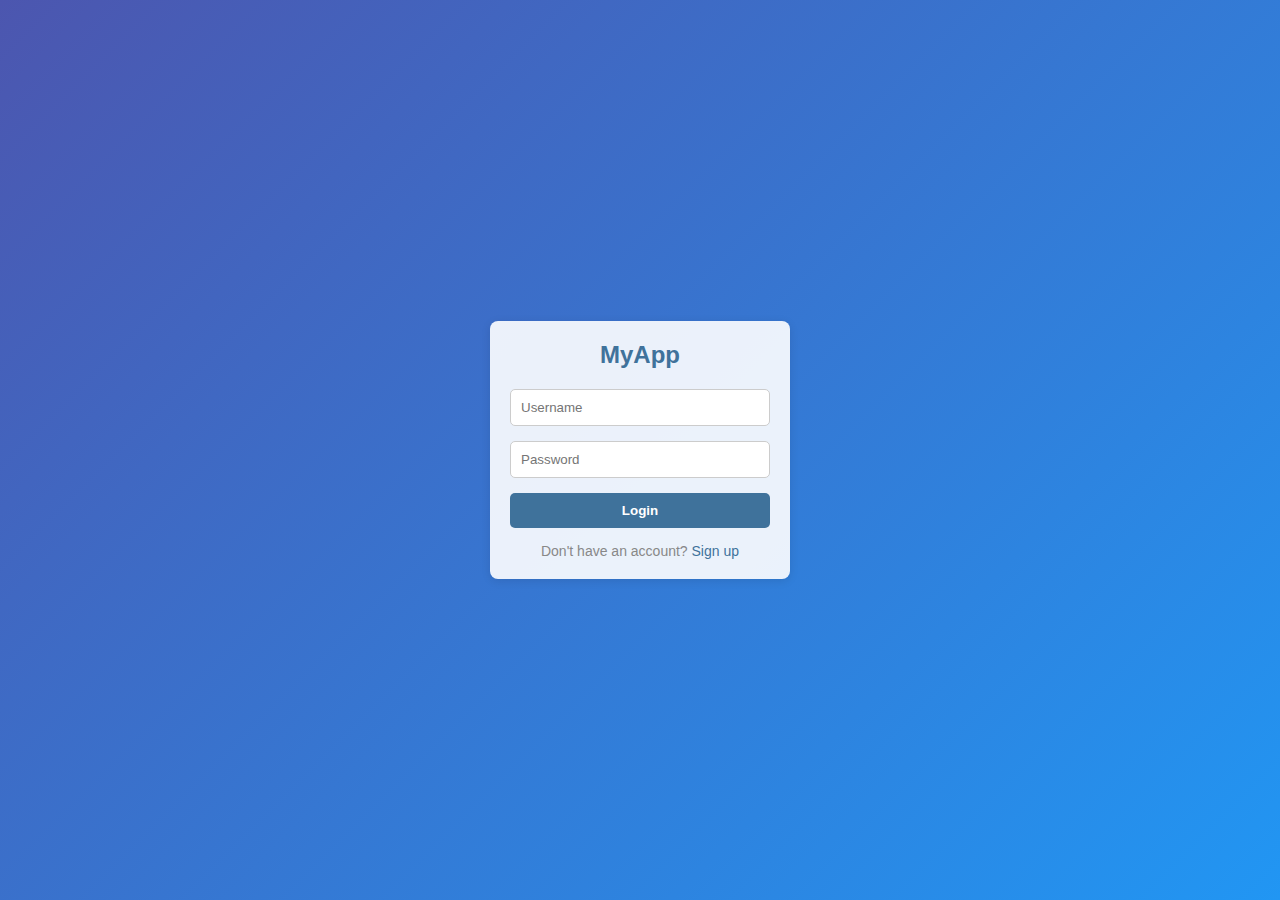
<file: login.html>
<!DOCTYPE html>
<html lang="en">
<head>
    <meta charset="UTF-8">
    <meta name="viewport" content="width=device-width, initial-scale=1.0">
    <title>Login Page</title>
    
    <!-- Inline CSS -->
    <style>
        /* Basic Reset */
        * {
            margin: 0;
            padding: 0;
            box-sizing: border-box;
        }

        /* Body Styles */
        body {
            font-family: 'Arial', sans-serif;
            background: url('background.webp') no-repeat center center/cover;
            display: flex;
            justify-content: center;
            align-items: center;
            height: 100vh;
        }

        /* Login Container */
        .login-container {
            background-color: rgba(255, 255, 255, 0.9); /* Semi-transparent background */
            padding: 20px;
            border-radius: 8px;
            box-shadow: 0 2px 10px rgba(0, 0, 0, 0.1);
            width: 300px;
            text-align: center;
        }
        /* background foto */
        body {
            background: linear-gradient(135deg, #4c56af, #2196F3);
            height: 100vh;
            margin: 0;
            display: flex;
            justify-content: center;
            align-items: center;
        }
        
        /* Logo */
        .logo {
            font-size: 24px;
            font-weight: bold;
            margin-bottom: 20px;
            color: #3f729b; /* Different color */
        }

        /* Input Fields */
        .input-field {
            width: 100%;
            padding: 10px;
            margin-bottom: 15px;
            border: 1px solid #ccc;
            border-radius: 5px;
        }

        /* Login Button */
        .login-button {
            width: 100%;
            padding: 10px;
            background-color: #3f729b; /* Different color */
            color: white;
            border: none;
            border-radius: 5px;
            cursor: pointer;
            font-weight: bold;
        }

        /* Button Hover Effect */
        .login-button:hover {
            background-color: #2c5c7e; /* Darker shade on hover */
        }

        /* Footer Text */
        .footer-text {
            margin-top: 15px;
            font-size: 14px;
            color: #888;
        }

        /* Link Styles */
        .footer-text a {
            color: #3f729b; /* Link color */
            text-decoration: none; /* Remove underline */
        }

        /* Link Hover Effect */
        .footer-text a:hover {
            text-decoration: underline; /* Underline on hover */
        }
    </style>
</head>
<body>
    

    <div class="login-container">
        <div class="logo">MyApp</div>
        <form onsubmit="redirectToIndex(event);">
            <input type="text" class="input-field" placeholder="Username" name="username" required>
            <input type="password" class="input-field" placeholder="Password" name="password" required>
            <button type="submit" class="login-button">Login</button>
        </form>
        <div class="footer-text">Don't have an account? <a href="signup.html">Sign up</a></div>
    </div>
    <script>
        function redirectToIndex(event) {
            event.preventDefault(); // Mencegah error 405
            window.location.href = "index.html"; // Redirect ke index.html
        }
    </script>
</body>
</html>
</file>
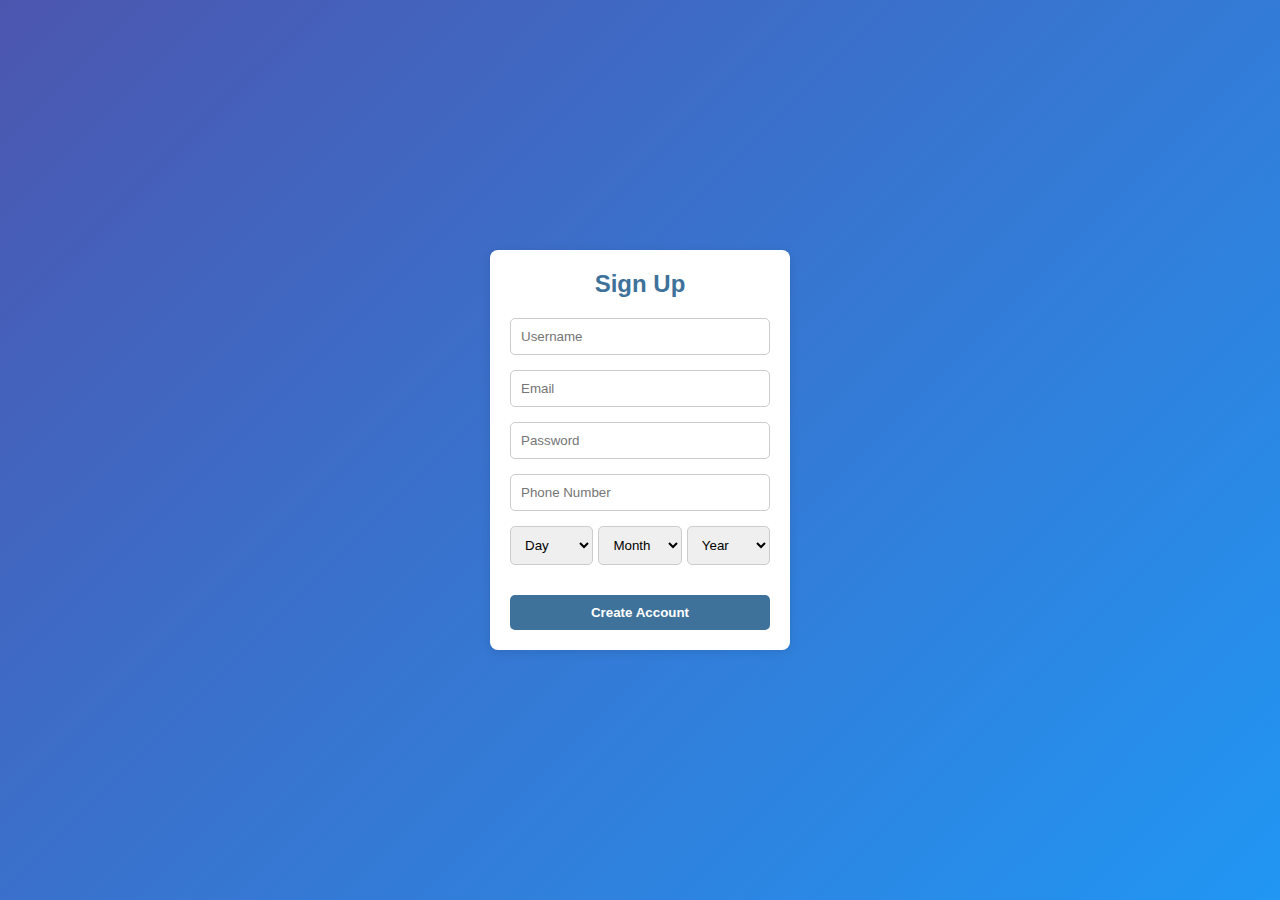
<file: signup.html>
<!DOCTYPE html>
<html lang="en">
<head>
    <meta charset="UTF-8">
    <meta name="viewport" content="width=device-width, initial-scale=1.0">
    <title>Sign Up Page</title>
    
    <!-- Inline CSS -->
    <style>
        /* Basic Reset */
        * {
            margin: 0;
            padding: 0;
            box-sizing: border-box;
        }

        /* Body Styles */
        body {
            font-family: 'Arial', sans-serif;
            background: url('background.webp') no-repeat center center/cover;
            display: flex;
            justify-content: center;
            align-items: center;
            height: 100vh;
        }
        /* background */
        body {
            background: linear-gradient(135deg, #4c56af, #2196F3);
            height: 100vh;
            margin: 0;
            display: flex;
            justify-content: center;
            align-items: center;
        }

        /* Signup Container */
        .signup-container {
            background-color: #ffffff;
            padding: 20px;
            border-radius: 8px;
            box-shadow: 0 2px 10px rgba(0, 0, 0, 0.1);
            width: 300px;
            text-align: center;
        }

        /* Logo */
        .logo {
            font-size: 24px;
            font-weight: bold;
            margin-bottom: 20px;
            color: #3f729b;
        }

        /* Input Fields */
        .input-field {
            width: 100%;
            padding: 10px;
            margin-bottom: 15px;
            border: 1px solid #ccc;
            border-radius: 5px;
        }

        /* Signup Button */
        .signup-button {
            width: 100%;
            padding: 10px;
            background-color: #3f729b;
            color: white;
            border: none;
            border-radius: 5px;
            cursor: pointer;
            font-weight: bold;
        }

        /* Button Hover Effect */
        .signup-button:hover {
            background-color: #2c5c7e;
        }

        /* Date of Birth Container */
        .dob-container {
            display: flex;
            justify-content: space-between;
            margin-bottom: 15px;
        }

        /* Dropdown Styles */
        .dob-field {
            width: 32%;
        }
    </style>
</head>
<body>

    <div class="signup-container">
        <div class="logo">Sign Up</div>
        <form id="signup-form" onsubmit="return redirectToLogin();">
            <input type="text" class="input-field" placeholder="Username" required>
            <input type="email" class="input-field" placeholder="Email" required>
            <input type="password" class="input-field" placeholder="Password" required>
            <input type="text" class="input-field" placeholder="Phone Number" required>
            
            <div class="dob-container">
                <select class="input-field dob-field" required>
                    <option value="" disabled selected>Day</option>
                    <script>
                        for (let i = 1; i <= 31; i++) {
                            document.write(`<option value="${i}">${i}</option>`);
                        }
                    </script>
                </select>
                <select class="input-field dob-field" required>
                    <option value="" disabled selected>Month</option>
                    <script>
                        const months = ["January", "February", "March", "April", "May", "June", 
                                        "July", "August", "September", "October", "November", "December"];
                        months.forEach((month, index) => {
                            document.write(`<option value="${index + 1}">${month}</option>`);
                        });
                    </script>
                </select>
                <select class="input-field dob-field" required>
                    <option value="" disabled selected>Year</option>
                    <script>
                        const currentYear = new Date().getFullYear();
                        for (let i = currentYear; i >= 1900; i--) {
                            document.write(`<option value="${i}">${i}</option>`);
                        }
                    </script>
                </select>
            </div>
            
            <button type="submit" class="signup-button">Create Account</button>
        </form>
    </div>

    <script>
        function redirectToLogin() {
            alert("Sign-up successful! Redirecting to login page...");
            window.location.href = "login.html";
            return false; // Prevent actual form submission
        }
    </script>

</body>
</html>
</file>
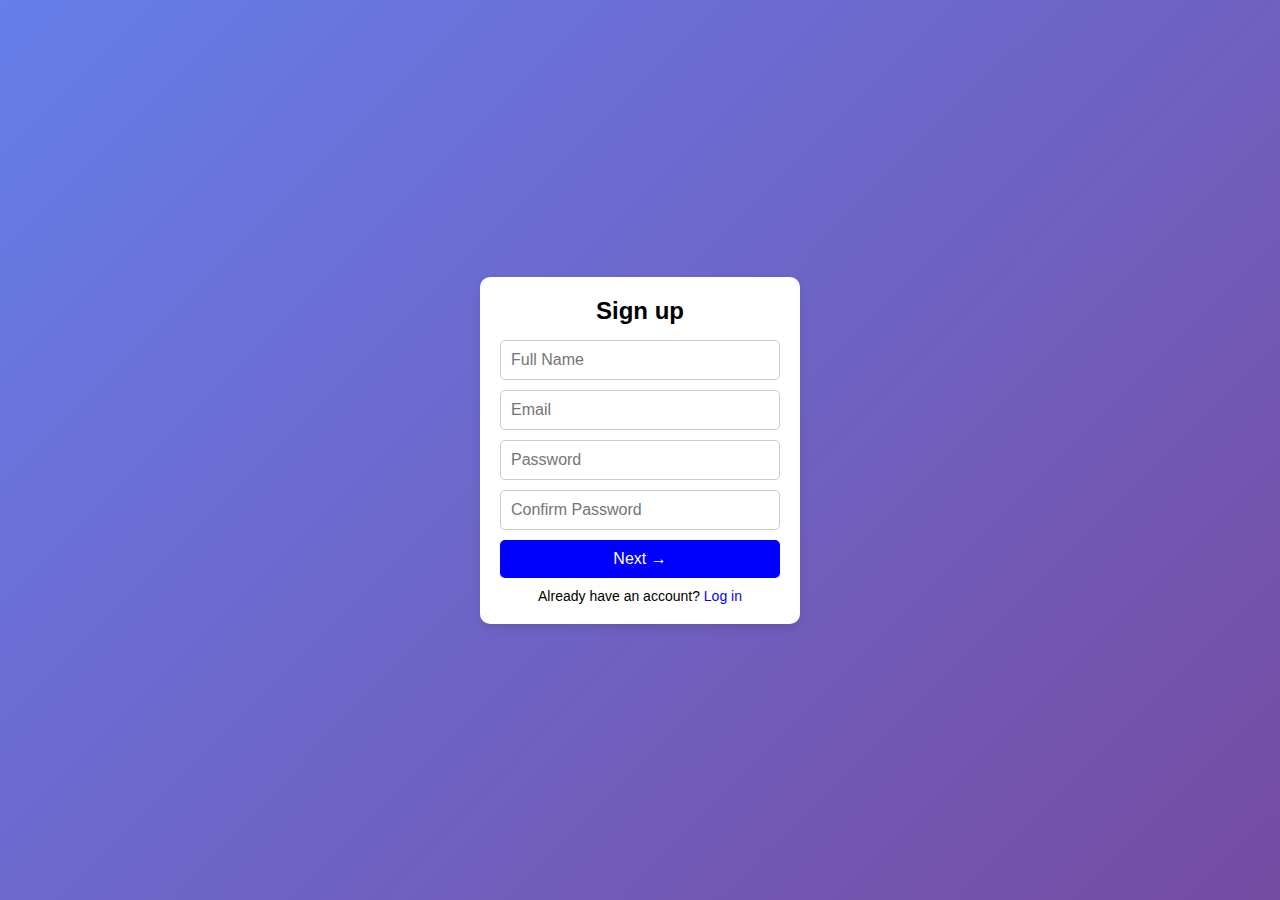
<file: kelompok5/html/signup.html>
<!DOCTYPE html>
<html lang="en">
<head>
    <meta charset="UTF-8">
    <meta name="viewport" content="width=device-width, initial-scale=1.0">
    <title>Sign Up</title>
    <style>
        * {
            margin: 0;
            padding: 0;
            box-sizing: border-box;
        }
        body {
            display: flex;
            justify-content: center;
            align-items: center;
            height: 100vh;
            background: linear-gradient(135deg, #667eea, #764ba2);
            font-family: Arial, sans-serif;
        }
        .signup-box {
            background: white;
            padding: 20px;
            border-radius: 10px;
            width: 320px;
            box-shadow: 0px 4px 10px rgba(0, 0, 0, 0.1);
            text-align: center;
        }
        .signup-box h2 {
            margin-bottom: 15px;
            font-size: 24px;
        }
        input {
            width: 100%;
            padding: 10px;
            margin-bottom: 10px;
            border: 1px solid #ccc;
            border-radius: 5px;
            font-size: 16px;
        }
        .btn {
            background: blue;
            color: white;
            width: 100%;
            padding: 10px;
            border: none;
            border-radius: 5px;
            cursor: pointer;
            font-size: 16px;
        }
        .btn:hover {
            background: darkblue;
        }
        .login-link {
            text-align: center;
            margin-top: 10px;
            font-size: 14px;
        }
        .login-link a {
            color: blue;
            text-decoration: none;
        }
    </style>
</head>
<body>
    <div class="signup-box">
        <h2>Sign up</h2>
        <input type="text" id="fullname" placeholder="Full Name">
        <input type="email" id="email" placeholder="Email">
        <input type="password" id="password" placeholder="Password">
        <input type="password" id="confirmPassword" placeholder="Confirm Password">
        <button class="btn" onclick="submitForm()">Next →</button>
        <p class="login-link">Already have an account? <a href="#">Log in</a></p>
    </div>

    <script>
        function submitForm() {
            let fullname = document.getElementById("fullname").value;
            let email = document.getElementById("email").value;
            let password = document.getElementById("password").value;
            let confirmPassword = document.getElementById("confirmPassword").value;
            
            if (!fullname || !email || !password || !confirmPassword) {
                alert("Please fill in all fields.");
                return;
            }
            
            if (password !== confirmPassword) {
                alert("Passwords do not match.");
                return;
            }
            
            alert("Sign-up successful!");
            // Redirect or send data to server here
        }
    </script>
</body>
</html>
</file>
